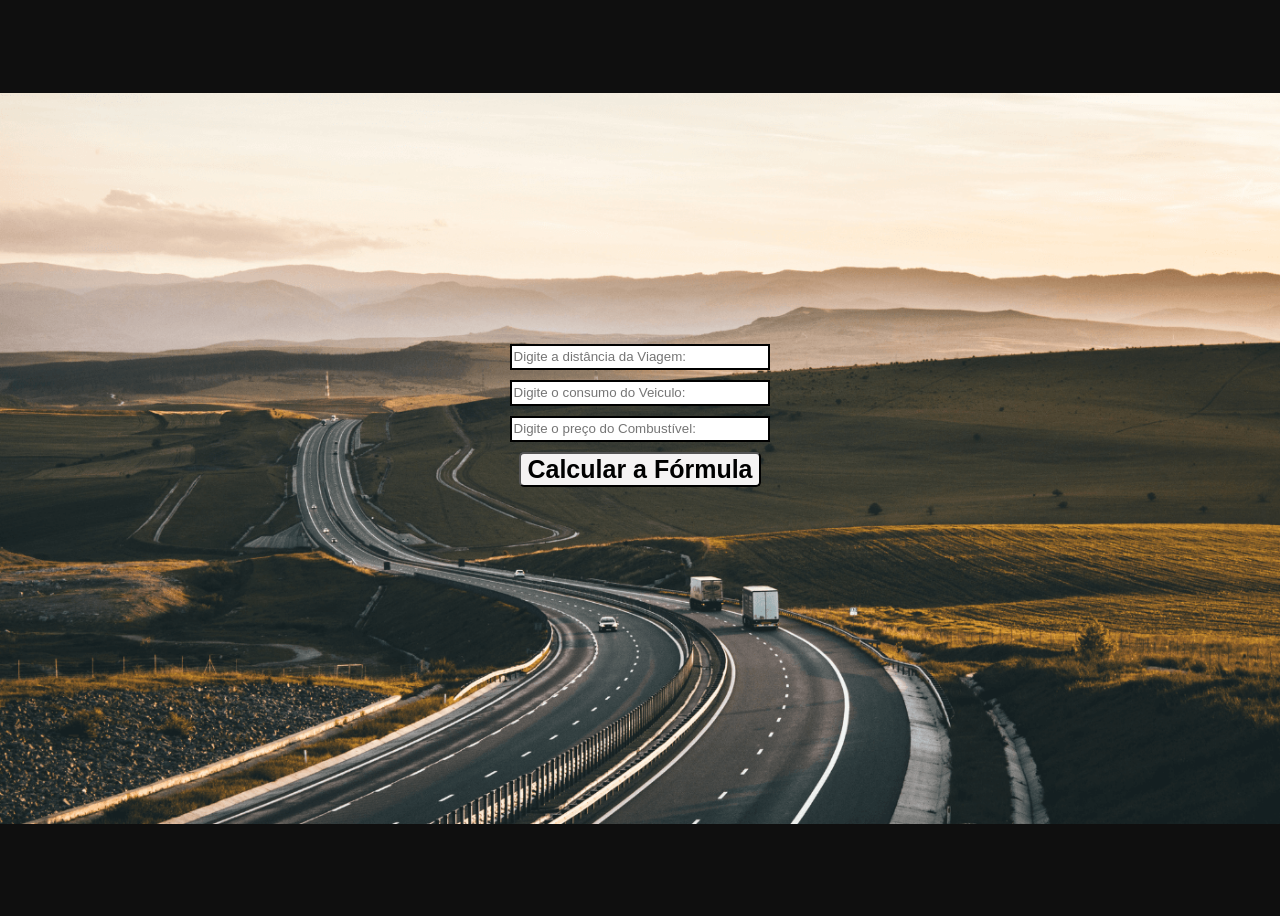
<file: atv/index.html>
<!DOCTYPE html>
<html lang="pt">
<head>
    <meta charset="UTF-8">
    <meta name="viewport" content="width=device-width, initial-scale=1.0">
    <title>Viagem</title>
    <link rel="stylesheet" href="css/style.css">
</head>
<body>
    <div class="central">

    <input type="number" id="dis" placeholder="Digite a distância da Viagem: ">
    <input type="number" id="con" placeholder="Digite o consumo do Veiculo: ">
    <input type="number" id="pre" placeholder="Digite o preço do Combustível: ">
    <button id="botao">Calcular a Fórmula</button>

    <span id="resultado1"></span>
    <br>
    <span id="resultado2"></span>
    <br>
    <span id="resultado3"></span>
    </div>

<script src="js/script.js"></script>
</body>
</html>
</file>
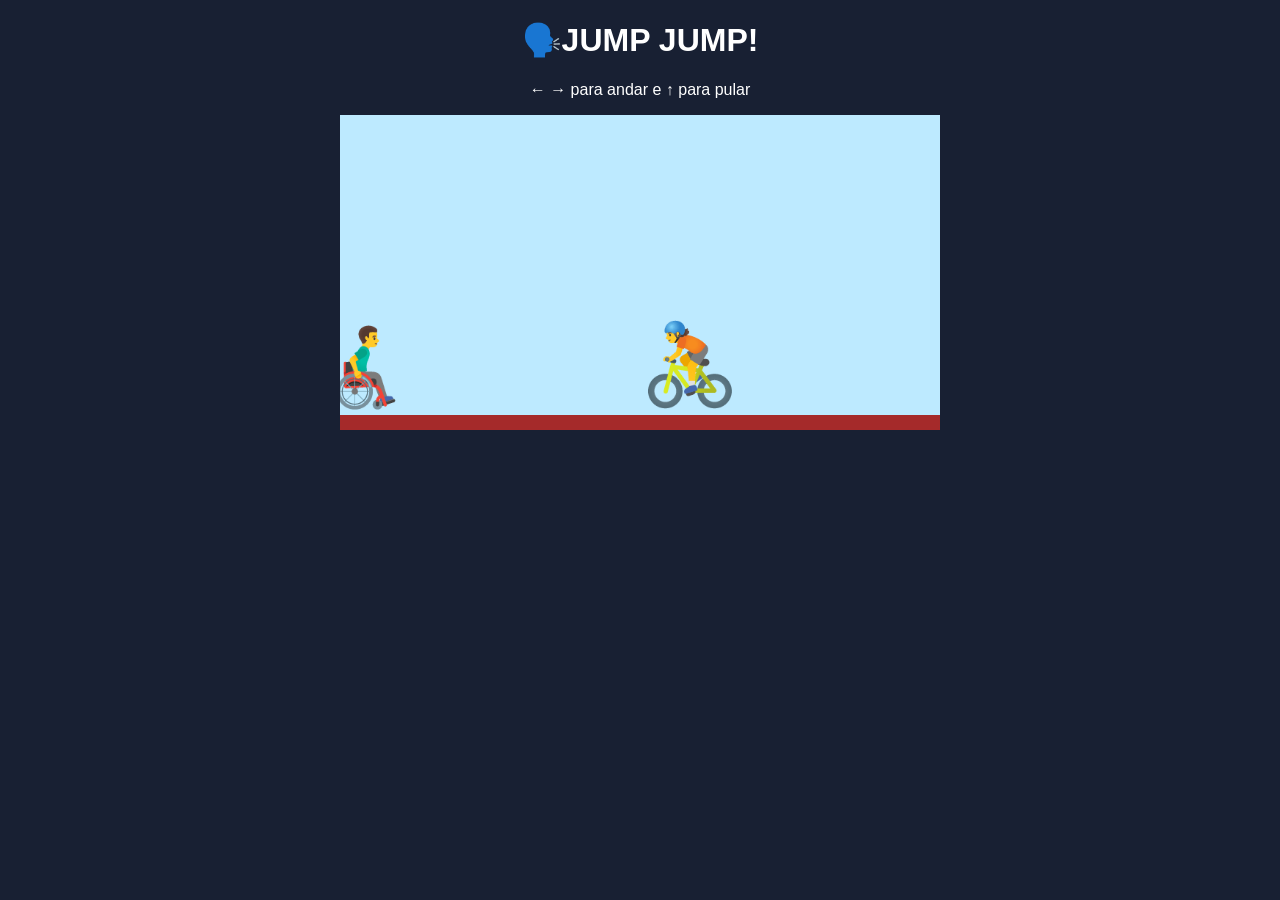
<file: jogo/index.html>
<!DOCTYPE html>
<html lang="pt">
<head>
    <meta charset="UTF-8">
    <meta name="viewport" content="width=device-width, initial-scale=1.0">
    <title>Document</title>
    <link rel="stylesheet" href="css/style.css">
</head>
<body>
    <h1>🗣️JUMP JUMP!</h1>
    <p>← → para andar e ↑ para pular</p>

    <div id="cenario">
        <div id="boneco">👨‍🦽‍➡️</div>
        <div id="obstaculo">🚴</div>

    </div>
    
<script src="js/script.js"></script>
</body>
</html>
</file>
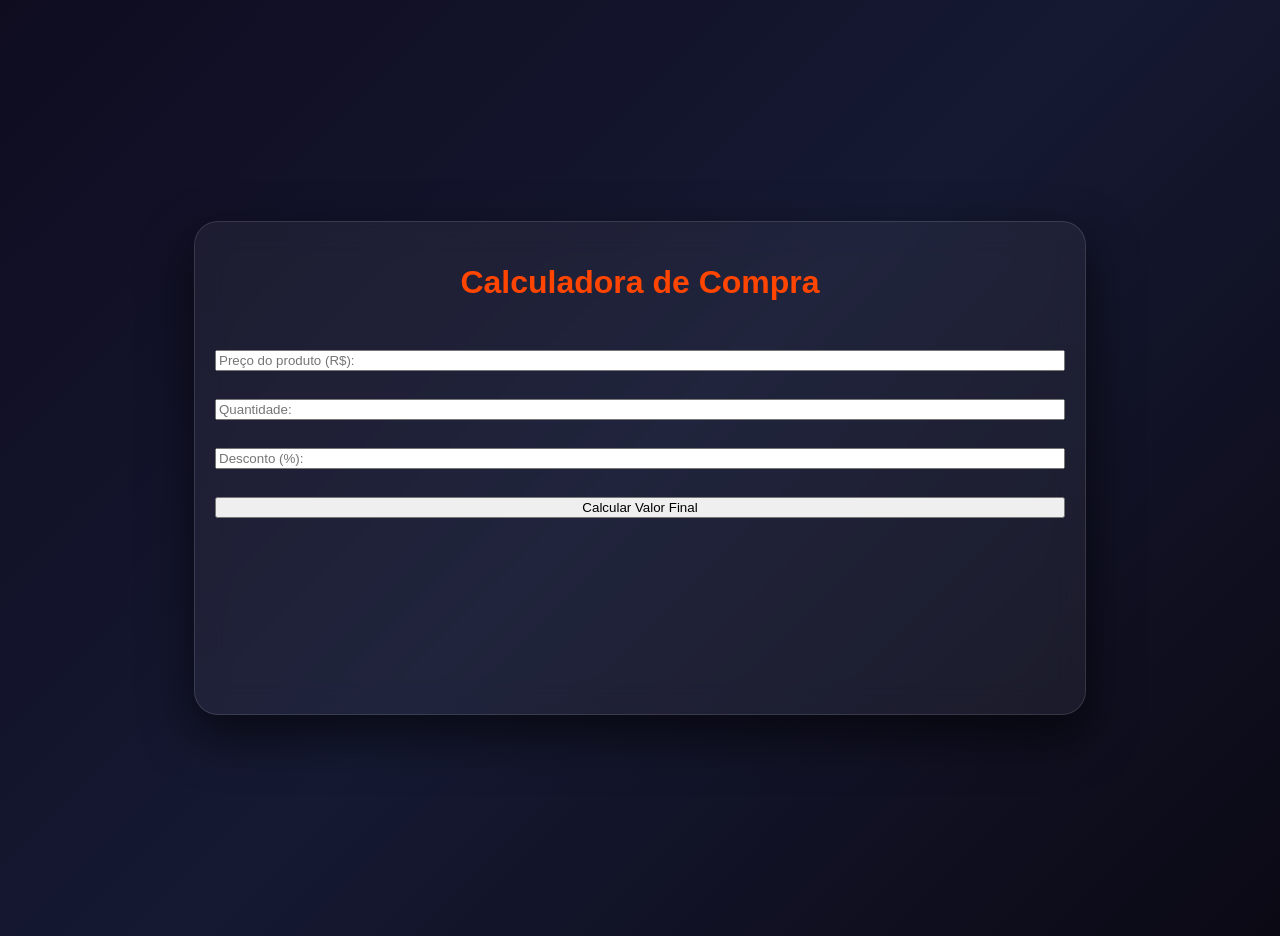
<file: prt2/index.html>
<!DOCTYPE html>
<html lang="pt">
<head>
    <meta charset="UTF-8">
    <meta name="viewport" content="width=device-width, initial-scale=1.0">
    <title>Document</title>
    <link rel="stylesheet" href="css/style.css">
</head>
<body>
    <div class="central">

    <h1>Calculadora de Compra</h1>

    <input type="number" id="pre" placeholder="Preço do produto (R$): ">
    <input type="number" id="qua" placeholder="Quantidade: ">
    <input type="number" id="des" placeholder="Desconto (%): ">
    <button id="botao">Calcular Valor Final</button>

    <span id="resultado1"></span>
    <br>
    <span id="resultado2"></span>
    <br>
    <span id="resultado3"></span>
    </div>

<script src="js/script.js"></script>
</body>
</html>
</file>
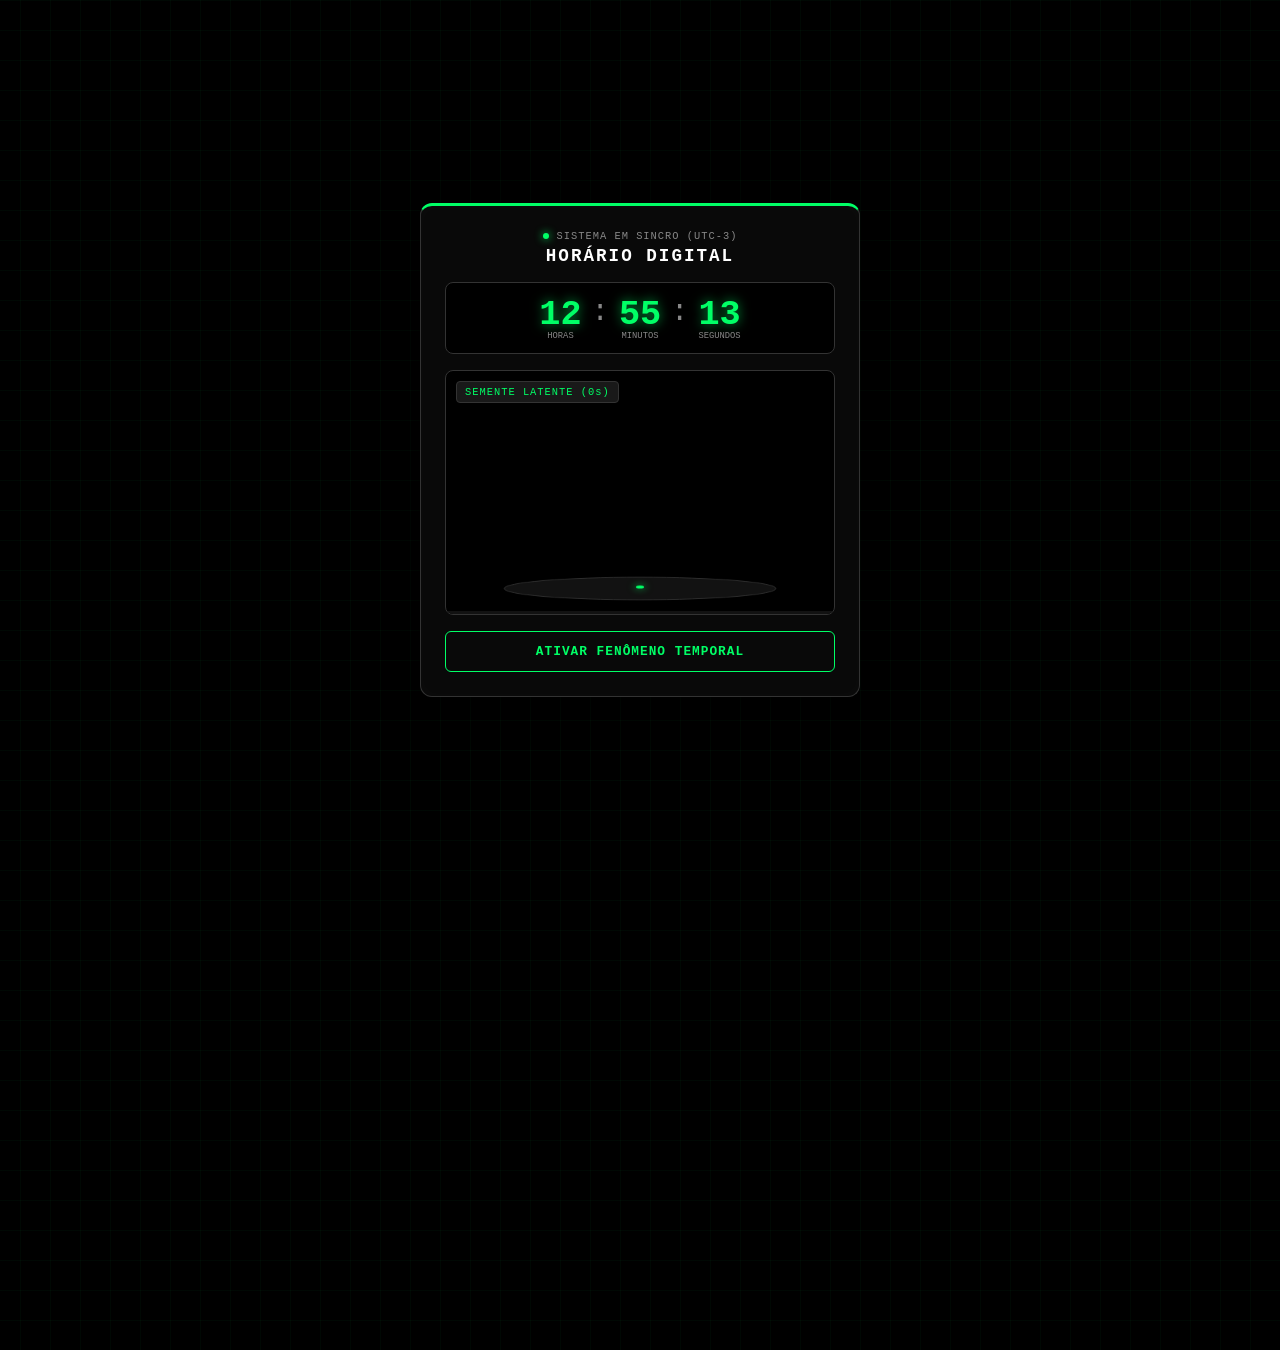
<file: relogio/index.html>
<!DOCTYPE html>
<html lang="pt-BR">
<head>
    <meta charset="UTF-8">
    <meta name="viewport" content="width=device-width, initial-scale=1.0">
    <title>Relógio Temporal & Manipulação Biológica</title>
    <link rel="stylesheet" href="css/style.css">
</head>
<body>

    <!-- Camada do Efeito de Rachadura de Tela (SVG + Glass Shatter) -->
    <div id="crackOverlay" class="crack-overlay">
        <svg id="crackSvg" viewBox="0 0 1000 1000" preserveAspectRatio="none">
            <!-- As rachaduras radiais e teias de aranha são geradas via JS para variabilidade -->
        </svg>
        <div class="vignette"></div>
        <div class="glass-shards"></div>
    </div>

    <!-- Interface HUD Temporal -->
    <main class="hud-container" id="hudContainer">
        <header class="hud-header">
            <div class="status-indicator">
                <span class="pulse-dot"></span>
                <span id="systemStatus">SISTEMA EM SINCRO (UTC-3)</span>
            </div>
            <h1>HORÁRIO DIGITAL</h1>
        </header>

        <!-- Display Digital Relógio -->
        <section class="clock-display">
            <div class="time-block"><span id="hours">00</span><label>HORAS</label></div>
            <div class="colon">:</div>
            <div class="time-block"><span id="minutes">00</span><label>MINUTOS</label></div>
            <div class="colon">:</div>
            <div class="time-block"><span id="seconds">00</span><label>SEGUNDOS</label></div>
        </section>

        <!-- Viewport do Canvas da Árvore -->
        <section class="viewport-card">
            <div class="hud-badge" id="treeStatus">SEMENTE DO TEMPO (0s)</div>
            <canvas id="treeCanvas" width="400" height="320"></canvas>
            <div class="timeline-bar"><div id="timelineProgress" class="progress"></div></div>
        </section>

        <!-- Painel de Controle Temporal -->
        <section class="controls-panel">
            <button class="btn btn-activation" id="toggleGameBtn">
                <span class="btn-glow"></span>
                <span class="btn-text">ATIVAR FENÔMENO TEMPORAL</span>
            </button>

            <div class="temporal-controls hidden" id="timeControls">
                <button class="btn-ctrl" id="btnRewind">◄◄ VOLTAR</button>
                <button class="btn-ctrl active" id="btnNormal">► NORMAL</button>
                <button class="btn-ctrl" id="btnPause">❚❚ PARAR</button>
                <button class="btn-ctrl" id="btnForward">►► AVANÇAR</button>
            </div>
        </section>
    </main>

    <script src="js/script.js"></script>
</body>
</html>
</file>
<file: atv/css/style.css>
body{
    height: 100vh;
    background-image: url(../images/estrada.png);
    background-size: contain;
    background-position: center;
    background-repeat: no-repeat;
    background-color: #0f0f0f;
    display: flex;
    align-items: center;
    justify-content: center;
}


.central{
    background: rgba(2, 2, 2, 0);
    width: 40%;
    display: flex;
    border-radius: 20px;
    justify-content: center;
    align-items: center;
    flex-direction: column;
    gap: 10px;
    padding: 20px;
}

.central div{
    background-size: cover;
    border-radius: 20px;
}


.central input{
    width: 50%;
    height: 20px;
    border:  2px solid rgb(0, 0, 0);
}

.central button{
    font-size: 25px;
    font-weight: bolder;
    color: rgb(0, 0, 0);
    background: rgb(245, 243, 243);
    border-radius: 5px;
    cursor: pointer;
    &:hover{
        background: rgb(0, 0, 0);
        color: rgb(255, 238, 0);
        transition: 0.1s;
        transform: scale(1.1);
    }

}

.central span{
    font-size: 20px;
    color: rgba(247, 210, 0, 0.938);
}
</file>
<file: jogo/css/style.css>
body{
    background: #182033;
    color: white;
    font-family: Arial, Helvetica, sans-serif;
    text-align: center;
}

#cenario{
    background: #bdeaff;
    width: 600px;
    height: 300px;
    border-bottom: 15px solid brown;
    margin: auto;
    overflow: hidden;
    position: relative;
}

#boneco{
    width: 70px;
    height: 70px;
    font-size: 80px;
    position: absolute;
    bottom: 27px;
    left: -23px;
}

#obstaculo{
    width: 70px;
    height: 70px;
    font-size: 80px;
    position: absolute;
    bottom: 27px;
    left: 300px;
    animation: mover 1s infinite linear;
}

@keyframes mover{
    0%{
        left: 600px;
    }
    100%{
        left: -200px;
    }
}

@keyframes pular{
    0%{
        bottom: 30px;
    }
    50%{
        bottom: 150px;
    }
    100%{
        bottom: 30px;
    }
}

.pulando{
    animation: pular 0.8s;
}
</file>
<file: prt2/css/style.css>
body {
    font-family: 'Poppins', sans-serif;
    background: linear-gradient(135deg, #0f0c20 0%, #151932 50%, #0b0914 100%);
    color: #ffffff;
    min-height: 100vh;
    display: flex;
    justify-content: center;
    align-items: center;
    padding: 10px;
}

h1 {
text-align: center;
color: orangered
}

.central {
    background: rgba(255, 255, 255, 0.05);
    backdrop-filter: blur(16px);
    -webkit-backdrop-filter: blur(16px);
    border: 1px solid rgba(255, 255, 255, 0.12);
    border-radius: 24px;
    padding: 20px;
    max-width: 850px;
    width: 100%;
    box-shadow: 0 20px 50px rgba(0, 0, 0, 0.6);
    display: flex;
    flex-direction: column;
    gap: 28px;
}

.central span { color: #ffffff;
    font-size: 14px;
    font-weight: 600;
    text-align: center;
    line-height: 1.4;
    text-shadow: 0 2px 4px rgba(0, 0, 0, 0.6);
    transition: all 0.1s ease;

}

.botoes {
    display: grid;
    grid-template-columns: repeat(auto-fit, minmax(140px, 1fr));
    gap: 12px;
}

.botoes button {
    background: linear-gradient(135deg, #2a2d42 0%, #1a1c2e 100%);
    color: #ffffff;
    border: 1px solid rgba(255, 255, 255, 0.15);
    padding: 12px 16px;
    font-size: 0.9rem;
    font-weight: 600;
    border-radius: 12px;
    cursor: pointer;
    transition: all 0.3s ease;
    box-shadow: 0 4px 12px rgba(0, 0, 0, 0.3);
}

.botoes button:hover {
    background: linear-gradient(135deg, #3b82f6 0%, #2563eb 100%);
    border-color: #60a5fa;
    transform: translateY(-3px);
    box-shadow: 0 8px 20px rgba(59, 130, 246, 0.4);
}

.botoes button:active {
    transform: translateY(-1px);
}
</file>
<file: relogio/css/style.css>
:root {
    --verde-neon: #00ff66;
    --verde-medio: #10b981;
    --verde-escuro: #047857;
    --preto-abs: #000000;
    --preto-hud: #0a0a0a;
    --cinza-profundo: #121212;
    --cinza-painel: #1e1e1e;
    --cinza-borda: #333333;
    --cinza-texto: #888888;
    --branco: #ffffff;
}

* {
    box-sizing: border-box;
    margin: 0;
    padding: 0;
    font-family: 'Courier New', Courier, monospace, sans-serif;
}

body {
    background-color: var(--preto-abs);
    color: var(--branco);
    min-height: 100vh;
    display: flex;
    justify-content: center;
    align-items: center;
    overflow: hidden;
    position: relative;
}

/* Background Estilizado com Grid */
body::before {
    content: '';
    position: absolute;
    width: 200%;
    height: 200%;
    background-image: 
        linear-gradient(rgba(0, 255, 102, 0.03) 1px, transparent 1px),
        linear-gradient(90deg, rgba(0, 255, 102, 0.03) 1px, transparent 1px);
    background-size: 30px 30px;
    z-index: 1;
}

/* Camada de Rachadura Temporal */
.crack-overlay {
    position: fixed;
    top: 0;
    left: 0;
    width: 100vw;
    height: 100vh;
    pointer-events: none;
    z-index: 999;
    opacity: 0;
    transition: opacity 0.2s cubic-bezier(0.1, 0.9, 0.2, 1);
}

.crack-overlay svg {
    width: 100%;
    height: 100%;
    filter: drop-shadow(0 0 6px var(--verde-neon));
}

.vignette {
    position: absolute;
    inset: 0;
    background: radial-gradient(circle, transparent 40%, rgba(0,0,0,0.9) 100%);
}

body.cracked .crack-overlay {
    opacity: 1;
}

/* Animação de Tremor ao Ativar o Game */
body.shake .hud-container {
    animation: screenShake 0.4s ease-in-out;
}

@keyframes screenShake {
    0% { transform: translate(0, 0) rotate(0deg); }
    20% { transform: translate(-8px, 5px) rotate(-1deg); }
    40% { transform: translate(8px, -5px) rotate(1deg); }
    60% { transform: translate(-5px, -2px) rotate(0deg); }
    80% { transform: translate(4px, 3px) rotate(0.5deg); }
    100% { transform: translate(0, 0) rotate(0deg); }
}

/* HUD Principal */
.hud-container {
    background: rgba(10, 10, 10, 0.92);
    border: 1px solid var(--cinza-borda);
    border-top: 3px solid var(--verde-neon);
    border-radius: 12px;
    padding: 24px;
    width: 440px;
    box-shadow: 0 0 40px rgba(0, 0, 0, 0.8), inset 0 0 15px rgba(255, 255, 255, 0.02);
    z-index: 10;
    backdrop-filter: blur(10px);
    position: relative;
}

.hud-header {
    text-align: center;
    margin-bottom: 16px;
}

.status-indicator {
    display: flex;
    align-items: center;
    justify-content: center;
    gap: 8px;
    font-size: 0.65rem;
    color: var(--cinza-texto);
    letter-spacing: 1px;
    margin-bottom: 4px;
}

.pulse-dot {
    width: 6px;
    height: 6px;
    background-color: var(--verde-neon);
    border-radius: 50%;
    box-shadow: 0 0 8px var(--verde-neon);
    animation: pulse 1.5s infinite;
}

@keyframes pulse {
    0%, 100% { opacity: 0.3; }
    50% { opacity: 1; }
}

.hud-header h1 {
    font-size: 1.1rem;
    color: var(--branco);
    letter-spacing: 2px;
    font-weight: 700;
}

/* Display do Relógio Digital */
.clock-display {
    background-color: var(--preto-abs);
    border: 1px solid var(--cinza-borda);
    border-radius: 8px;
    padding: 12px;
    display: flex;
    justify-content: center;
    align-items: center;
    gap: 10px;
    box-shadow: inset 0 0 10px rgba(0,0,0,0.9);
    margin-bottom: 16px;
}

.time-block {
    display: flex;
    flex-direction: column;
    align-items: center;
}

.time-block span {
    font-size: 2.2rem;
    font-weight: bold;
    color: var(--verde-neon);
    text-shadow: 0 0 12px rgba(0, 255, 102, 0.6);
}

.time-block label {
    font-size: 0.55rem;
    color: var(--cinza-texto);
    margin-top: -4px;
}

.colon {
    font-size: 1.8rem;
    color: var(--cinza-texto);
    margin-bottom: 12px;
}

/* Viewport do Canvas */
.viewport-card {
    background-color: var(--preto-abs);
    border: 1px solid var(--cinza-borda);
    border-radius: 8px;
    position: relative;
    overflow: hidden;
    margin-bottom: 16px;
    display: flex;
    flex-direction: column;
    align-items: center;
}

.hud-badge {
    position: absolute;
    top: 10px;
    left: 10px;
    background: rgba(30, 30, 30, 0.85);
    border: 1px solid var(--cinza-borda);
    color: var(--verde-neon);
    font-size: 0.65rem;
    padding: 4px 8px;
    border-radius: 4px;
    z-index: 5;
    letter-spacing: 1px;
}

canvas {
    display: block;
    width: 100%;
    height: 240px;
}

.timeline-bar {
    width: 100%;
    height: 3px;
    background-color: var(--cinza-profundo);
}

.timeline-bar .progress {
    width: 0%;
    height: 100%;
    background-color: var(--verde-neon);
    box-shadow: 0 0 6px var(--verde-neon);
    transition: width 0.1s linear;
}

/* Controles de Botões */
.controls-panel {
    display: flex;
    flex-direction: column;
    gap: 10px;
}

.btn {
    position: relative;
    padding: 12px;
    border: 1px solid var(--verde-neon);
    background-color: transparent;
    color: var(--verde-neon);
    font-weight: bold;
    border-radius: 6px;
    cursor: pointer;
    overflow: hidden;
    transition: all 0.2s ease;
    letter-spacing: 1px;
    font-size: 0.8rem;
}

.btn:hover {
    background-color: var(--verde-neon);
    color: var(--preto-abs);
    box-shadow: 0 0 15px rgba(0, 255, 102, 0.4);
}

.btn.active-mode {
    background-color: var(--cinza-painel);
    color: var(--branco);
    border-color: var(--cinza-borda);
}

.temporal-controls {
    display: flex;
    gap: 6px;
}

.temporal-controls.hidden {
    display: none;
}

.btn-ctrl {
    flex: 1;
    background-color: var(--cinza-painel);
    color: var(--cinza-texto);
    border: 1px solid var(--cinza-borda);
    padding: 10px 0;
    font-size: 0.7rem;
    font-weight: bold;
    border-radius: 4px;
    cursor: pointer;
    transition: all 0.2s ease;
}

.btn-ctrl:hover {
    color: var(--branco);
    border-color: var(--verde-neon);
}

.btn-ctrl.active {
    background-color: var(--verde-neon);
    color: var(--preto-abs);
    border-color: var(--verde-neon);
    box-shadow: 0 0 10px rgba(0, 255, 102, 0.3);
}
</file>
